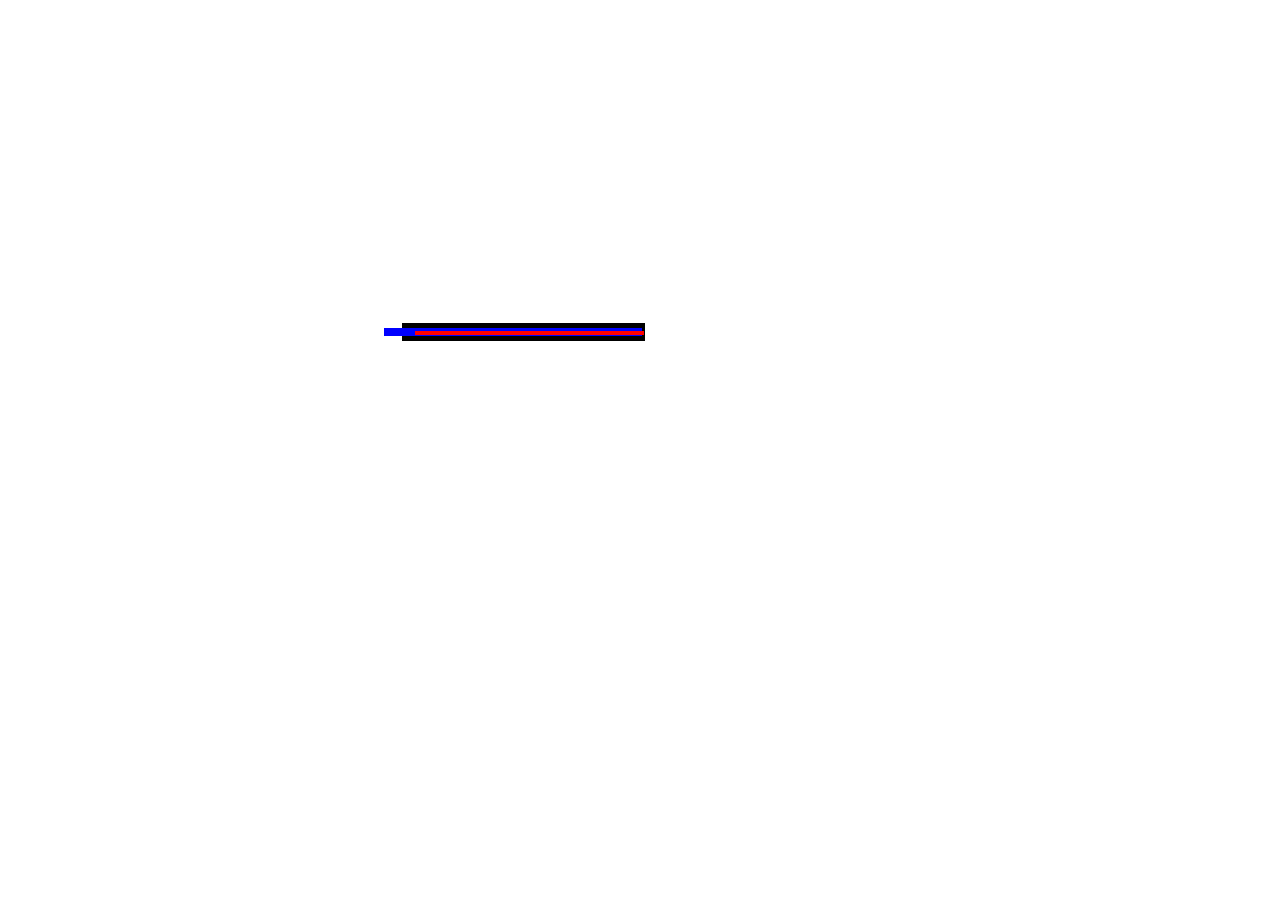
<file: CLOCK/index.html>
<html lang="en">
<head>
    <meta charset="UTF-8">
    <meta name="viewport" content="width=device-width, initial-scale=1.0">
    <title>Analog Clock</title>
    <link rel="stylesheet" href="style.css">
</head>
<body>
    <div class="clock">
        <div class="clockface">
            <div class="hand_hour"></div>
            <div class="hand_minute"></div>
            <div class="hand_second"></div>
        </div>
    </div>

    <script>
    function setDate()
    {
        const sechand=document.querySelector(".hand_second");
        const minhand=document.querySelector(".hand_minute");
        const hourhand=document.querySelector(".hand_hour");
        var date= new Date();
        var secs=((date.getSeconds()/60)*360);
        var mins=((date.getMinutes()/60)*360)+90;
        var hour=((date.getHours()/12)*360)+90
        sechand.style.transform=`rotate(${secs}deg)`;
        minhand.style.transform=`rotate(${mins}deg)`;
        hourhand.style.transform=`rotate(${hour}deg)`;

    }
    setInterval(setDate,1000);
    </script>
</body>
</html>
</file>
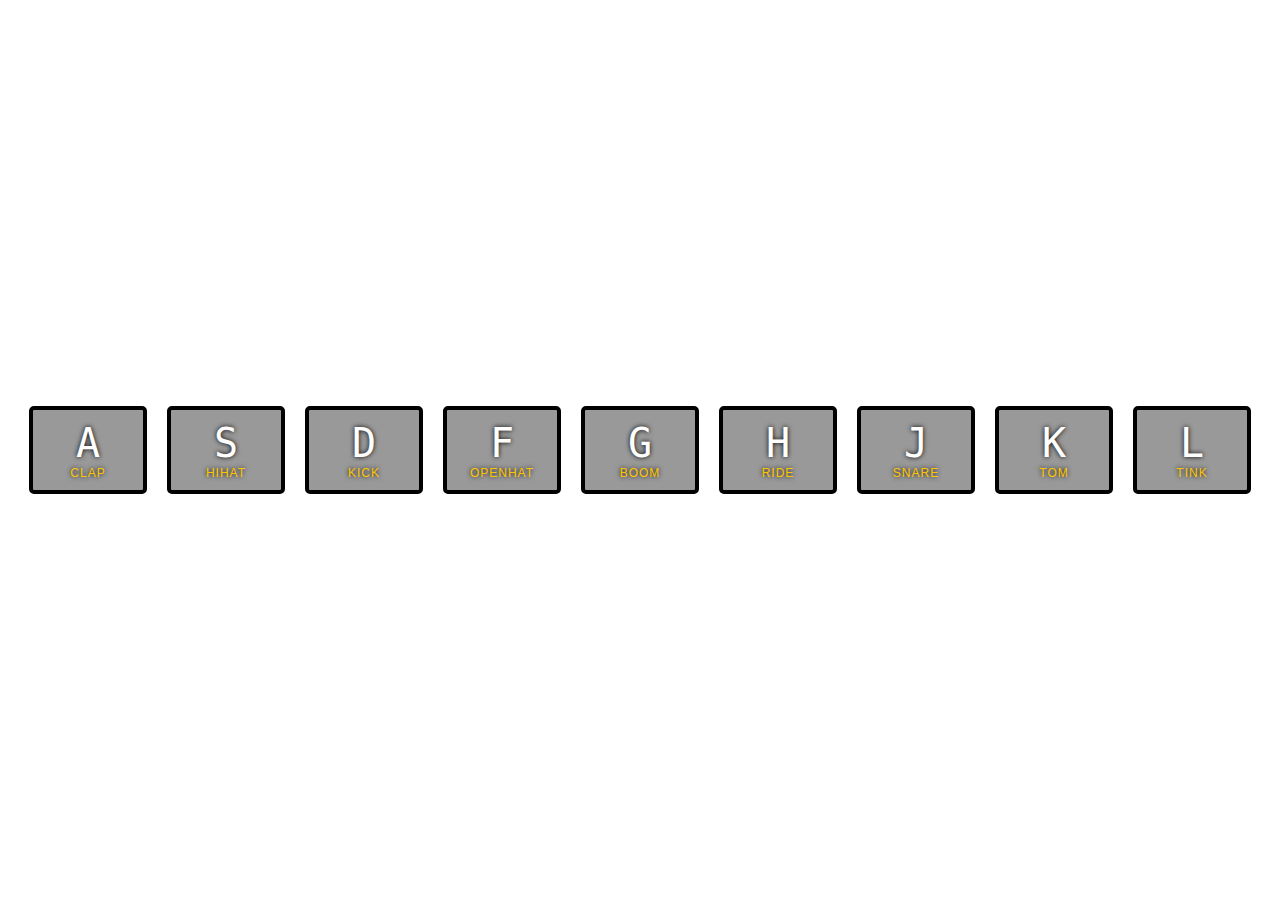
<file: DRUMKIT/index.html>
<html lang="en">
<head>
    <meta charset="UTF-8">
    <meta name="viewport" content="width=device-width, initial-scale=1.0">
    <title>Drum Master</title>
    <link rel="icon" href="https://www.flaticon.com/svg/static/icons/svg/199/199437.svg">
    <link rel="stylesheet" href="style.css">
</head>
<body>
    
    <div class="keys">
        <div data-key="65" class="key">
          <kbd>A</kbd>
          <span class="sound">clap</span>
        </div>
        <div data-key="83" class="key">
          <kbd>S</kbd>
          <span class="sound">hihat</span>
        </div>
        <div data-key="68" class="key">
          <kbd>D</kbd>
          <span class="sound">kick</span>
        </div>
        <div data-key="70" class="key">
          <kbd>F</kbd>
          <span class="sound">openhat</span>
        </div>
        <div data-key="71" class="key">
          <kbd>G</kbd>
          <span class="sound">boom</span>
        </div>
        <div data-key="72" class="key">
          <kbd>H</kbd>
          <span class="sound">ride</span>
        </div>
        <div data-key="74" class="key">
          <kbd>J</kbd>
          <span class="sound">snare</span>
        </div>
        <div data-key="75" class="key">
          <kbd>K</kbd>
          <span class="sound">tom</span>
        </div>
        <div data-key="76" class="key">
          <kbd>L</kbd>
          <span class="sound">tink</span>
        </div>
      </div>
      
  <audio data-key="65" src="sounds/clap.wav"></audio>
  <audio data-key="83" src="sounds/hihat.wav"></audio>
  <audio data-key="68" src="sounds/kick.wav"></audio>
  <audio data-key="70" src="sounds/openhat.wav"></audio>
  <audio data-key="71" src="sounds/boom.wav"></audio>
  <audio data-key="72" src="sounds/ride.wav"></audio>
  <audio data-key="74" src="sounds/snare.wav"></audio>
  <audio data-key="75" src="sounds/tom.wav"></audio>
  <audio data-key="76" src="sounds/tink.wav"></audio>

    <script src="drum.js"></script>
</body>
</html>
</file>
<file: CLOCK/style.css>
body{
    background-image: url("https://media.giphy.com/media/dAWZiSMbMvObDWP3aA/giphy.gif");
    background-size: cover;
    padding: 25px;
    align-items: center;
}

.clockface{
    border: solid white 20px;
    position: relative;
    top:50%;
    right: 0%;
    border-radius: 50%;
    height: 450px;
    width: 450px;
    padding: 45px;
    margin: 0 auto ;
    align-items: center;
        
}
.hand_second{
    
    border: solid red 2px;
    position: relative;
    top:46%;
    right: 0%;
    width: 225px;
    transform-origin: 100%;    

}

.hand_minute{
    
    border: solid blue 4px;
    position: relative;
    top:47%;
    right: 7%;
    width: 250px;
    transform-origin: 100%;
    transition: all 0.5s;
}

.hand_hour{
    border: solid black 9px;
    position: relative;
    top:50%;
    right: 3%;
    width: 225px;
    transform-origin: 100%;
    transition: all 0.5s;

}
</file>
<file: DRUMKIT/style.css>
html {
    font-size: 10px;
    background: url('https://www.thebostoncalendar.com/system/events/photos/000/111/997/original/15626282_1265806610150656_195814471174752819_o.jpg?1483524751') bottom center;
    background-size: cover;
  }
  
  body,html {
    margin: 0;
    padding: 0;
    font-family: sans-serif;
  }
  
  .keys {
    display: flex;
    flex: 1;
    min-height: 100vh;
    align-items: center;
    justify-content: center;
  }
  
  .key {
    border: .4rem solid black;
    border-radius: .5rem;
    margin: 1rem;
    font-size: 1.5rem;
    padding: 1rem .5rem;
    transition: all .07s ease;
    width: 10rem;
    text-align: center;
    color: white;
    background: rgba(0,0,0,0.4);
    text-shadow: 0 0 .5rem black;
  }
  
  .playing {
    transform: scale(1.1);
    border-color: #ffc600;
    box-shadow: 0 0 1rem #ffc600;
  }
  
  kbd {
    display: block;
    font-size: 4rem;
  }
  
  .sound {
    font-size: 1.2rem;
    text-transform: uppercase;
    letter-spacing: .1rem;
    color: #ffc600;
  }
</file>
